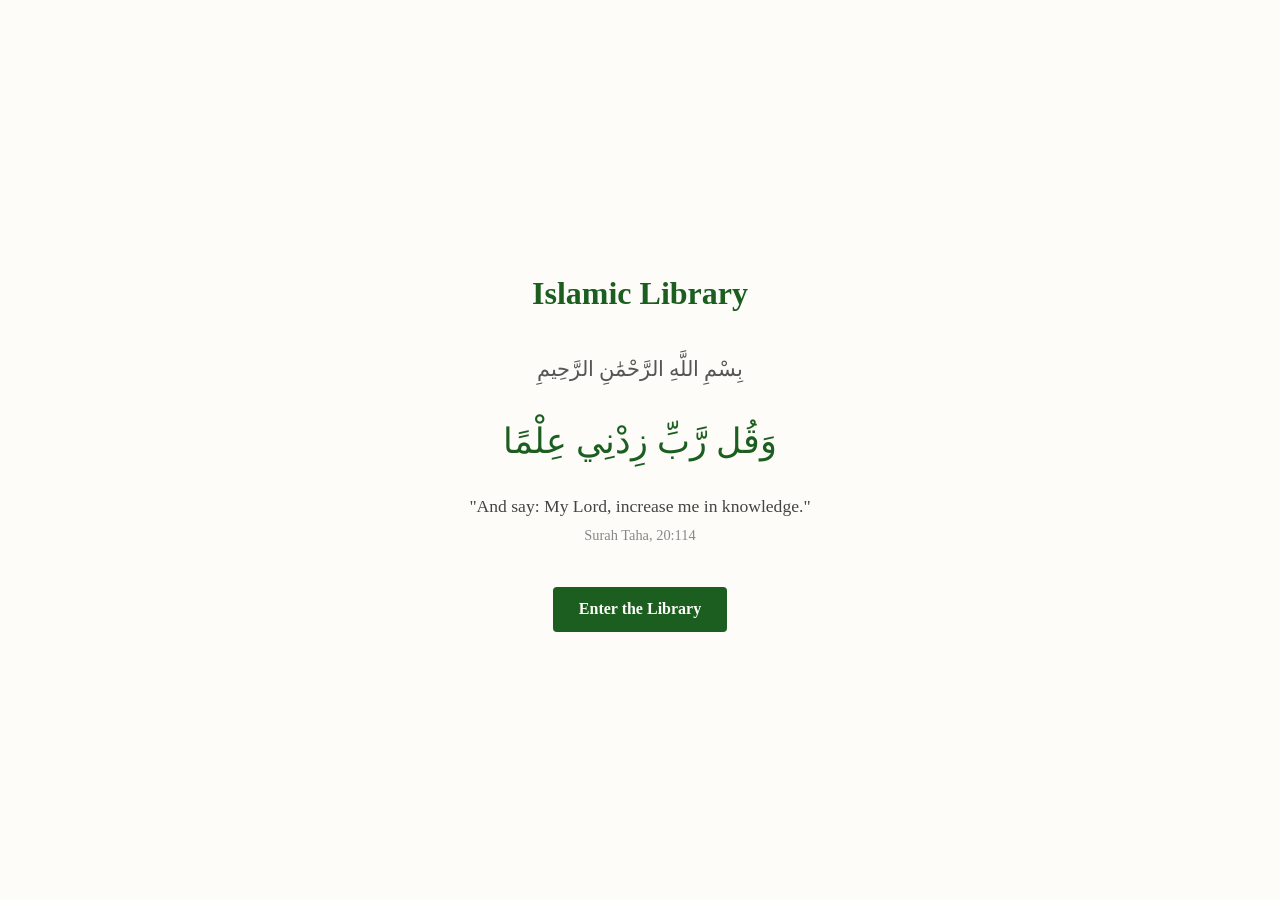
<file: index.html>
<!DOCTYPE html>
<html lang="en">
<head>
<meta charset="UTF-8">
<meta name="viewport" content="width=device-width, initial-scale=1.0">
<title>Islamic Library</title>
<link rel="stylesheet" href="style.css">
</head>
<body class="welcome">
<main class="welcome-box">
<h1>Islamic Library</h1>
<p class="basmala" dir="rtl" lang="ar">بِسْمِ اللَّهِ الرَّحْمَٰنِ الرَّحِيمِ</p>
<p class="verse" dir="rtl" lang="ar">وَقُل رَّبِّ زِدْنِي عِلْمًا</p>
<p class="translation">"And say: My Lord, increase me in knowledge."</p>
<p class="reference">Surah Taha, 20:114</p>
<a class="enter" href="quran.html">Enter the Library</a>
</main>
</body>
</html>
</file>
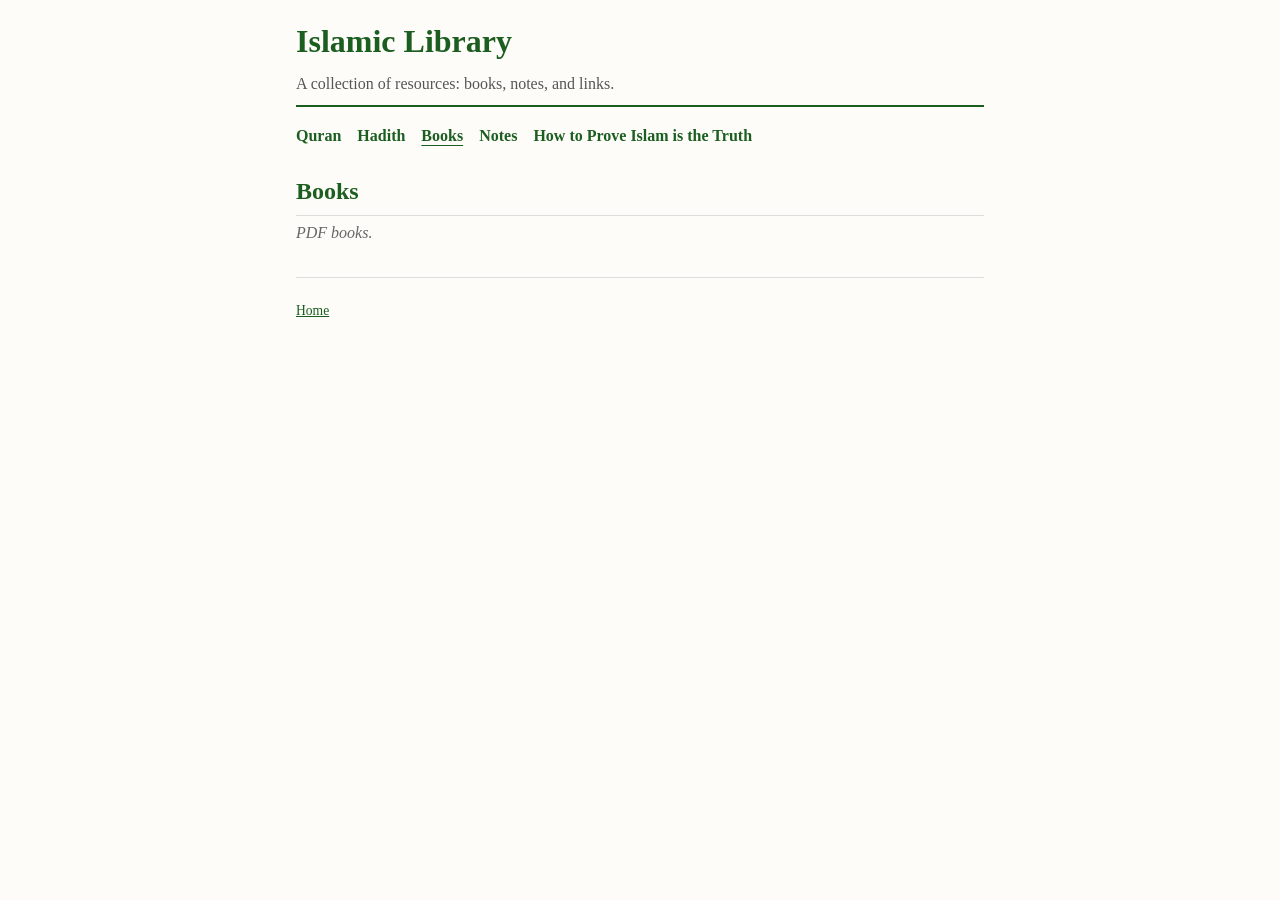
<file: books.html>
<!DOCTYPE html>
<html lang="en">
<head>
<meta charset="UTF-8">
<meta name="viewport" content="width=device-width, initial-scale=1.0">
<title>Islamic Library</title>
<link rel="stylesheet" href="style.css">
</head>
<body>
<header>
<h1>Islamic Library</h1>
<p>A collection of resources: books, notes, and links.</p>
</header>
<nav id="toc"></nav>
<main id="library"></main>
<footer>
<p><a href="index.html">Home</a></p>
</footer>
<script src="data.js"></script>
<script src="data-prove-islam.js"></script>
<script>const PAGE = "books";</script>
<script src="app.js"></script>
</body>
</html>
</file>
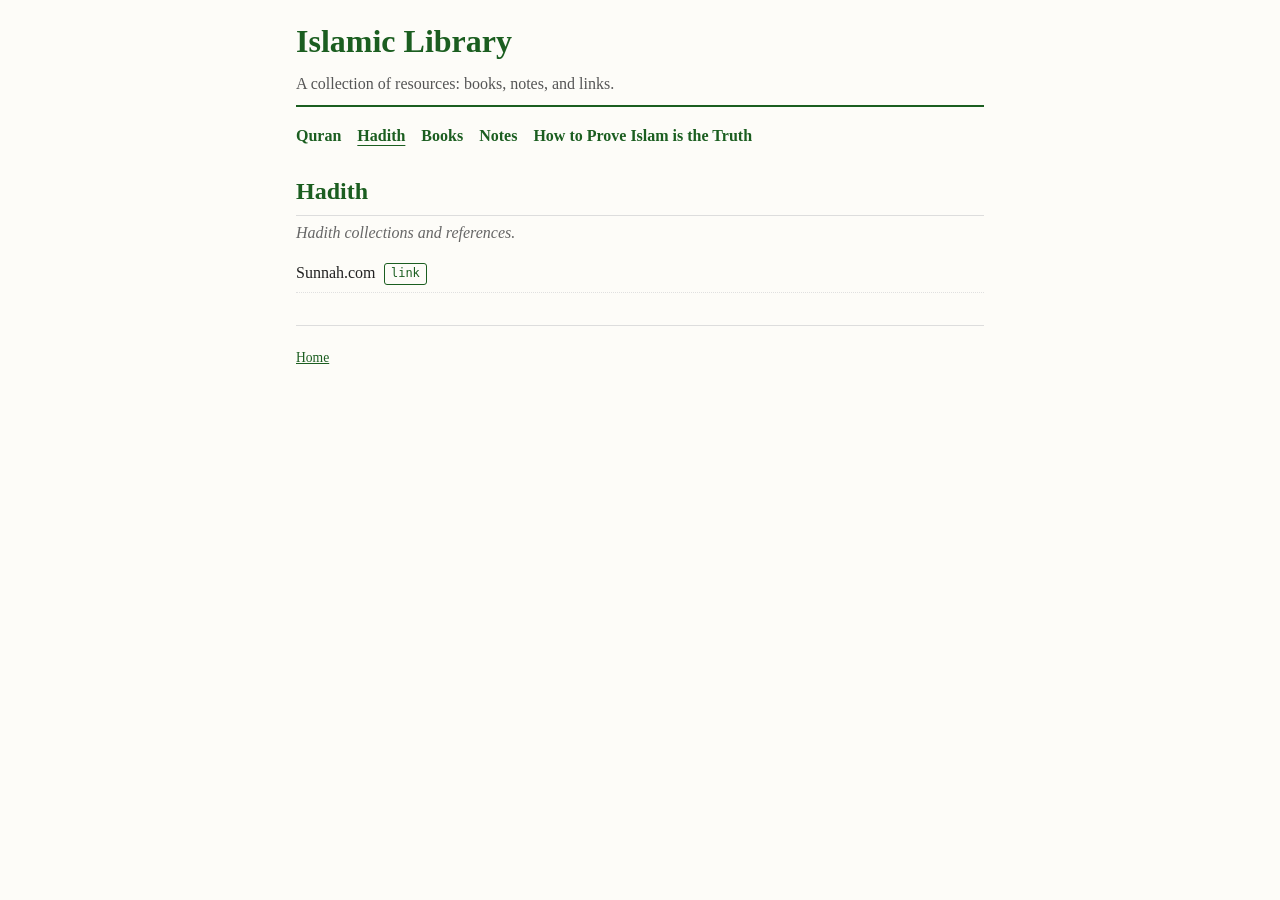
<file: hadith.html>
<!DOCTYPE html>
<html lang="en">
<head>
<meta charset="UTF-8">
<meta name="viewport" content="width=device-width, initial-scale=1.0">
<title>Islamic Library</title>
<link rel="stylesheet" href="style.css">
</head>
<body>
<header>
<h1>Islamic Library</h1>
<p>A collection of resources: books, notes, and links.</p>
</header>
<nav id="toc"></nav>
<main id="library"></main>
<footer>
<p><a href="index.html">Home</a></p>
</footer>
<script src="data.js"></script>
<script src="data-prove-islam.js"></script>
<script>const PAGE = "hadith";</script>
<script src="app.js"></script>
</body>
</html>
</file>
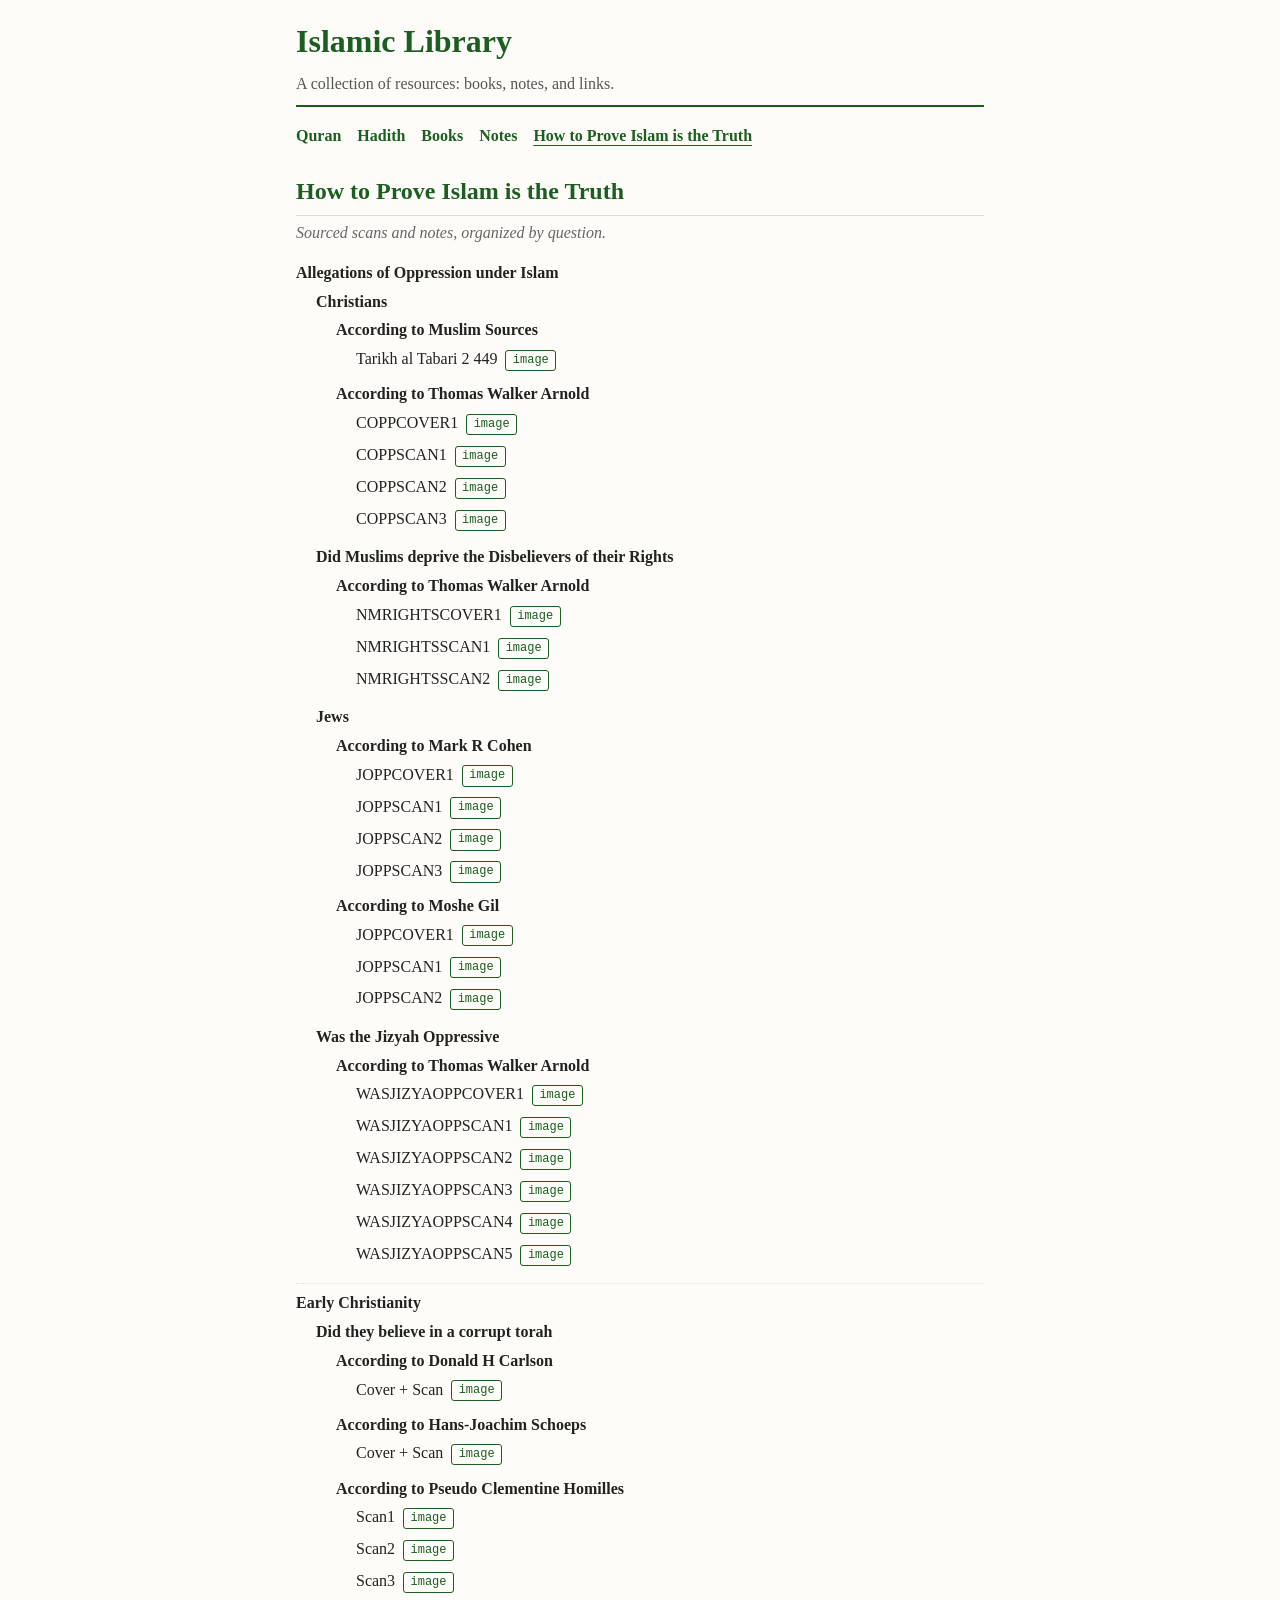
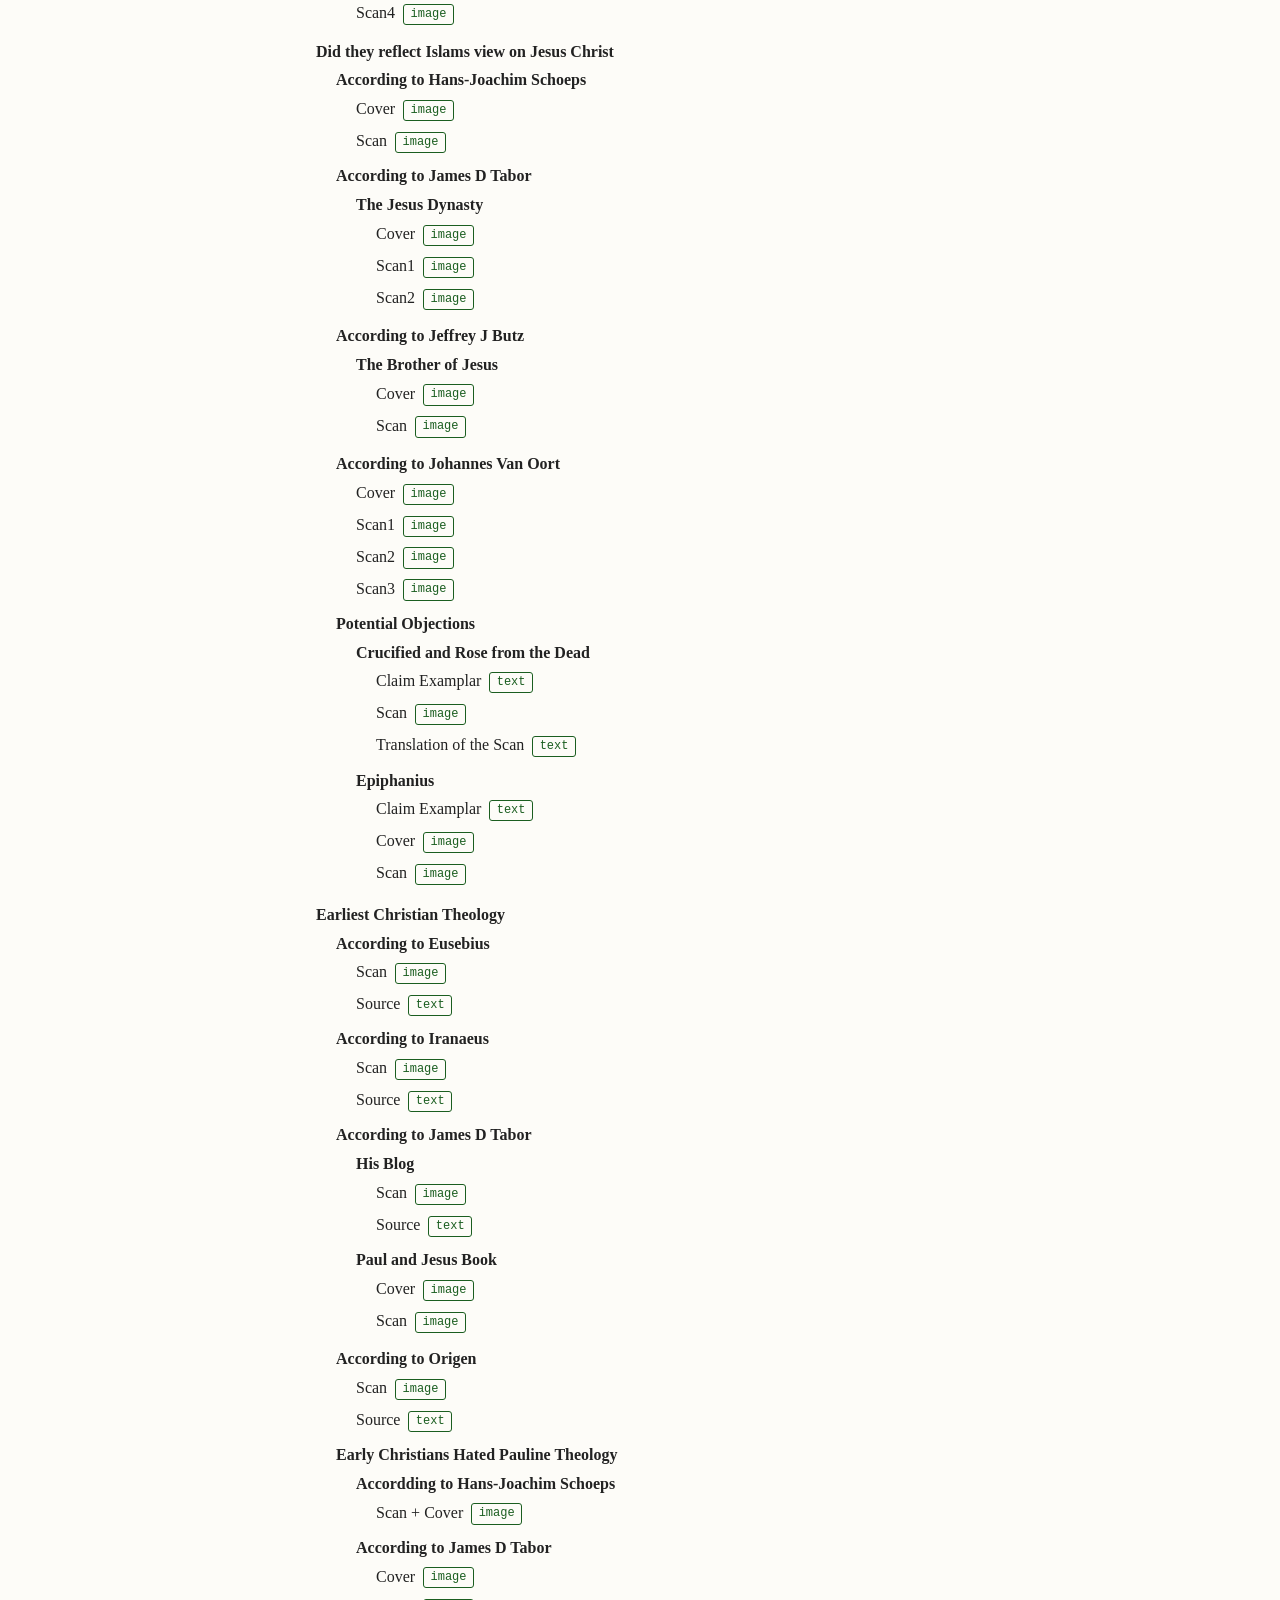
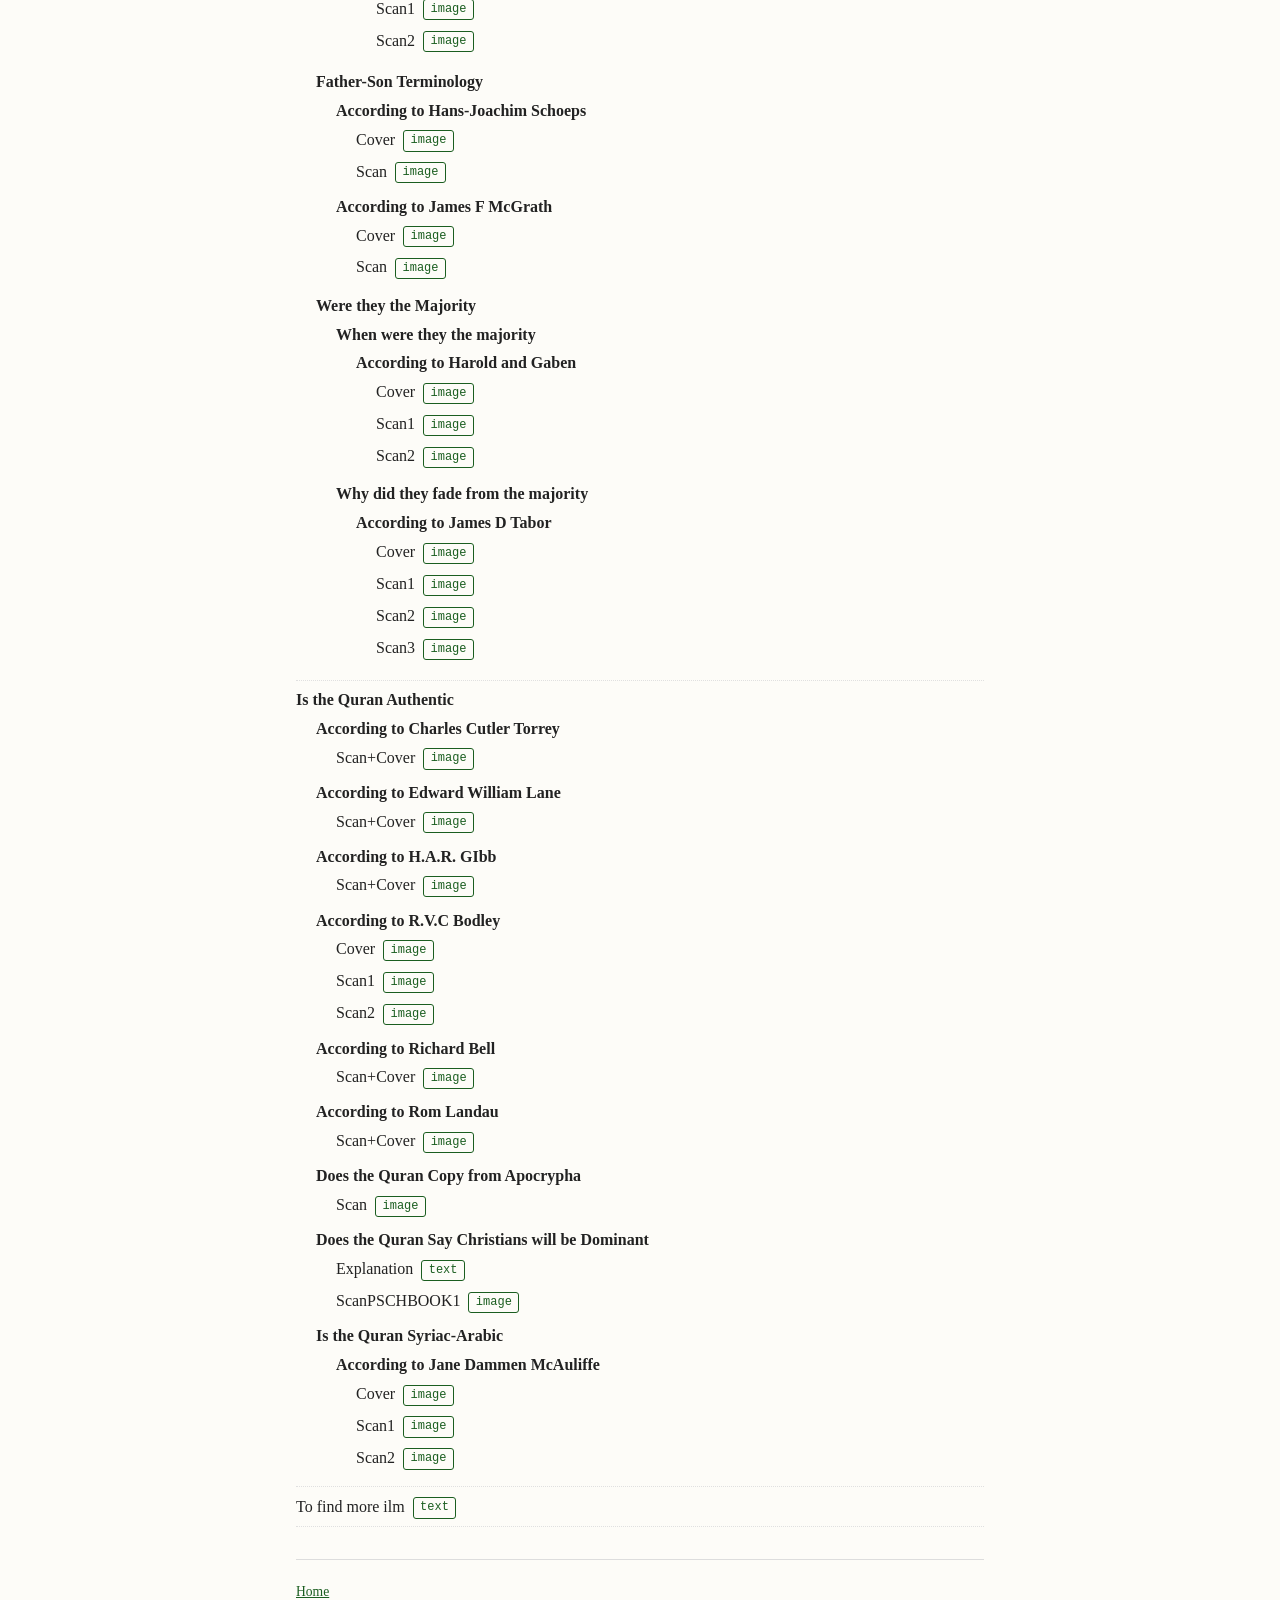
<file: how-to-prove-islam-is-the-truth.html>
<!DOCTYPE html>
<html lang="en">
<head>
<meta charset="UTF-8">
<meta name="viewport" content="width=device-width, initial-scale=1.0">
<title>Islamic Library</title>
<link rel="stylesheet" href="style.css">
</head>
<body>
<header>
<h1>Islamic Library</h1>
<p>A collection of resources: books, notes, and links.</p>
</header>
<nav id="toc"></nav>
<main id="library"></main>
<footer>
<p><a href="index.html">Home</a></p>
</footer>
<script src="data.js"></script>
<script src="data-prove-islam.js"></script>
<script>const PAGE = "how-to-prove-islam-is-the-truth";</script>
<script src="app.js"></script>
</body>
</html>
</file>
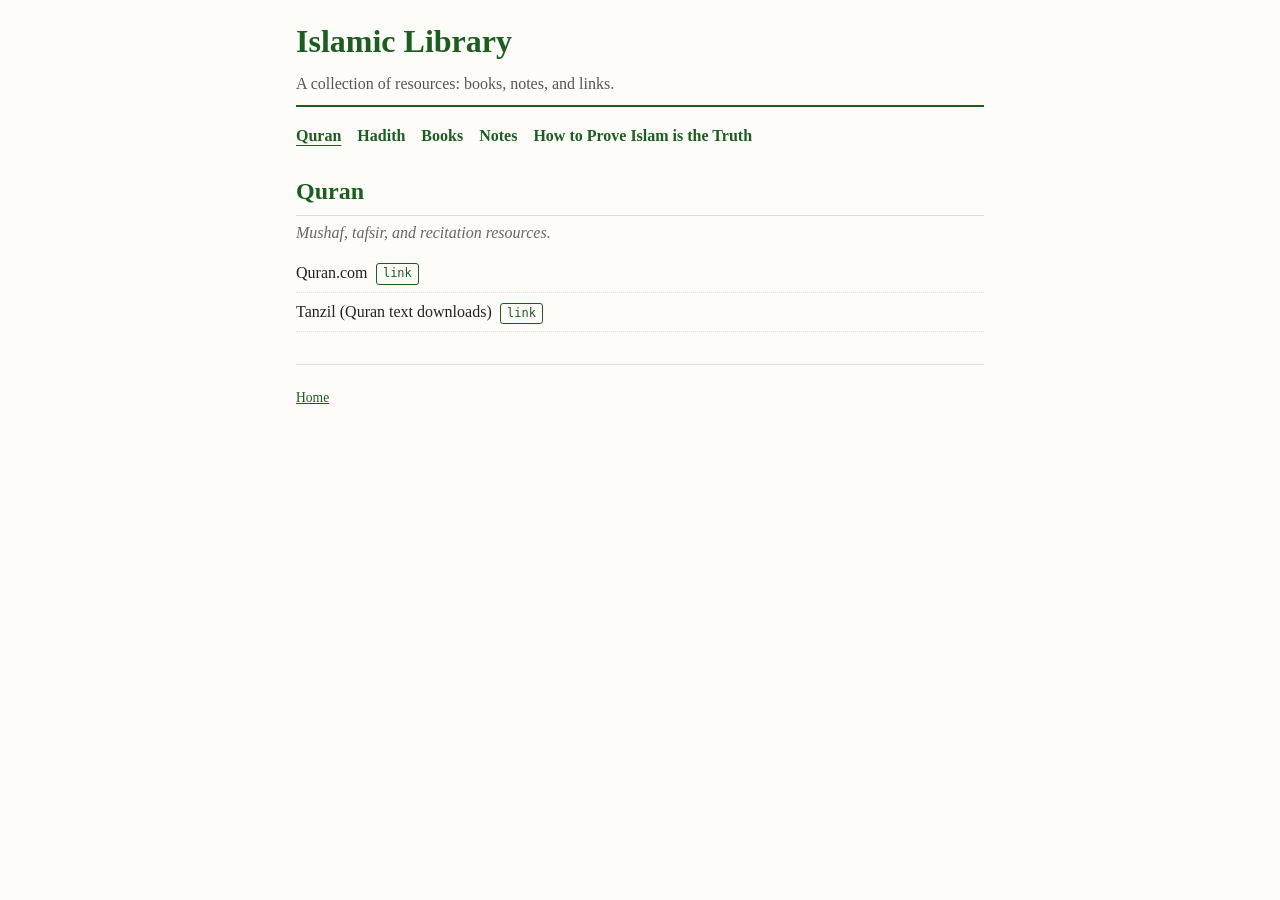
<file: library.html>
<!DOCTYPE html>
<html lang="en">
<head>
<meta charset="UTF-8">
<meta http-equiv="refresh" content="0; url=quran.html">
<title>Islamic Library</title>
</head>
<body>
<p><a href="quran.html">Continue to the library</a></p>
</body>
</html>
</file>
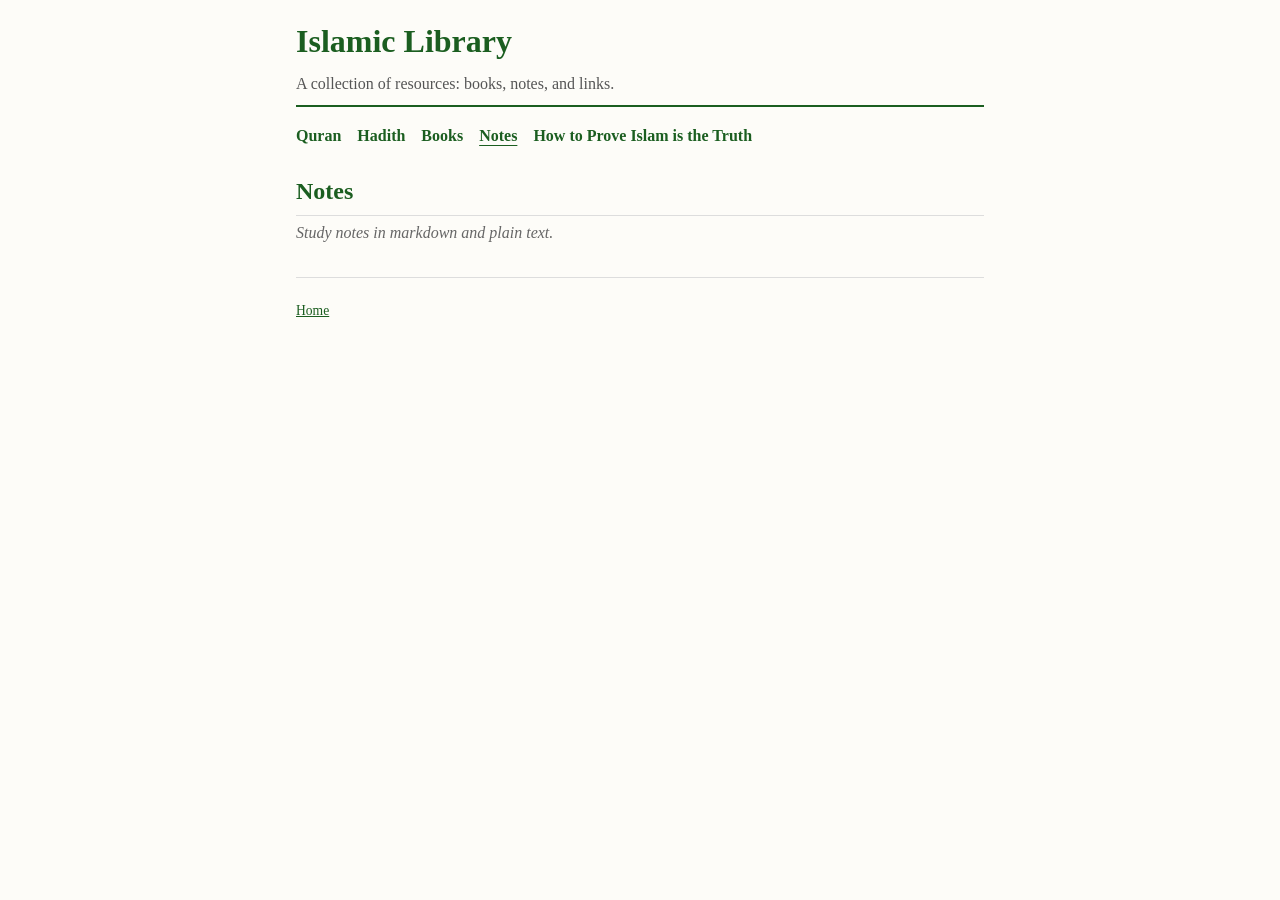
<file: notes.html>
<!DOCTYPE html>
<html lang="en">
<head>
<meta charset="UTF-8">
<meta name="viewport" content="width=device-width, initial-scale=1.0">
<title>Islamic Library</title>
<link rel="stylesheet" href="style.css">
</head>
<body>
<header>
<h1>Islamic Library</h1>
<p>A collection of resources: books, notes, and links.</p>
</header>
<nav id="toc"></nav>
<main id="library"></main>
<footer>
<p><a href="index.html">Home</a></p>
</footer>
<script src="data.js"></script>
<script src="data-prove-islam.js"></script>
<script>const PAGE = "notes";</script>
<script src="app.js"></script>
</body>
</html>
</file>
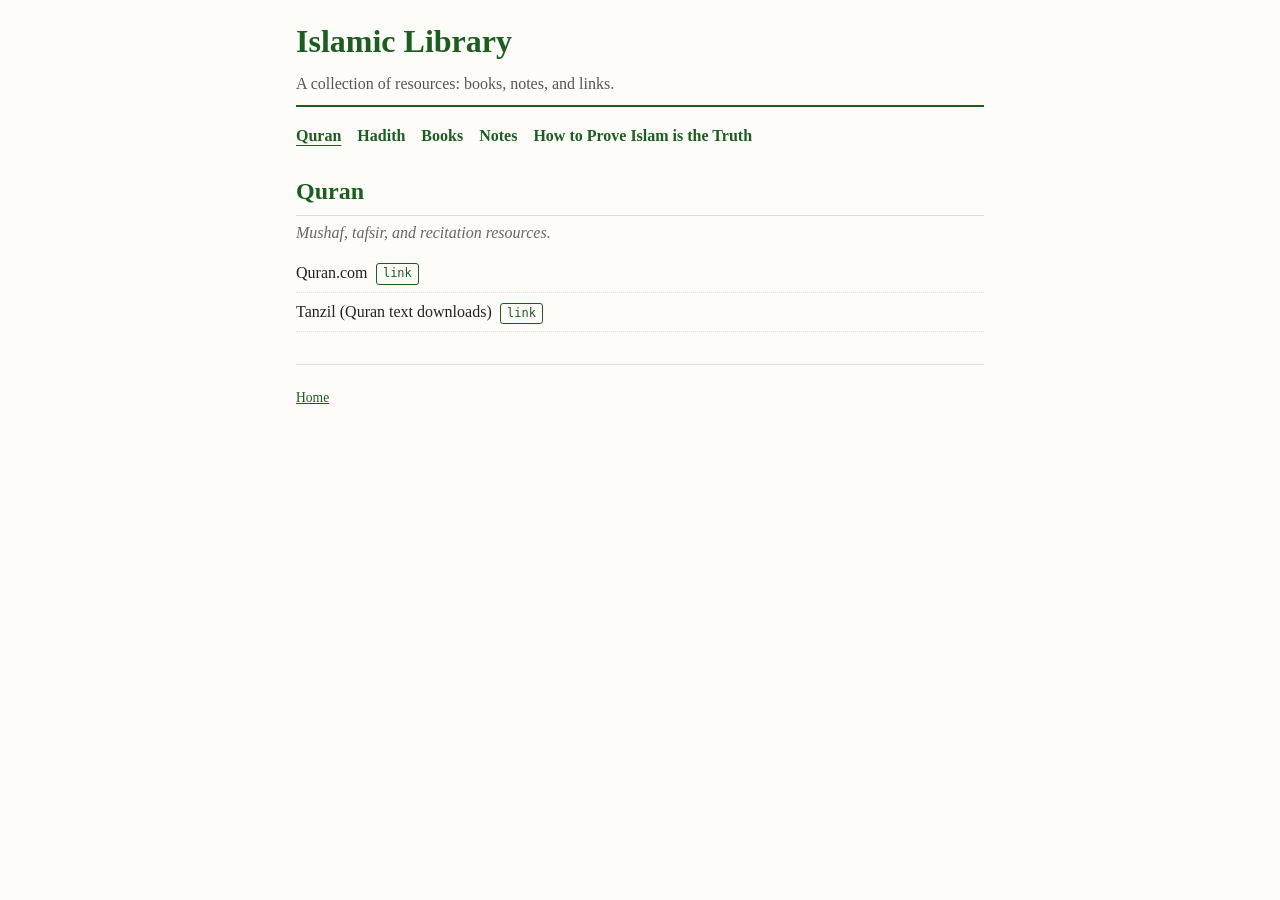
<file: quran.html>
<!DOCTYPE html>
<html lang="en">
<head>
<meta charset="UTF-8">
<meta name="viewport" content="width=device-width, initial-scale=1.0">
<title>Islamic Library</title>
<link rel="stylesheet" href="style.css">
</head>
<body>
<header>
<h1>Islamic Library</h1>
<p>A collection of resources: books, notes, and links.</p>
</header>
<nav id="toc"></nav>
<main id="library"></main>
<footer>
<p><a href="index.html">Home</a></p>
</footer>
<script src="data.js"></script>
<script src="data-prove-islam.js"></script>
<script>const PAGE = "quran";</script>
<script src="app.js"></script>
</body>
</html>
</file>
<file: style.css>
* {
  box-sizing: border-box;
}

body {
  margin: 0 auto;
  max-width: 720px;
  padding: 1rem;
  font-family: Georgia, "Times New Roman", serif;
  line-height: 1.6;
  color: #222;
  background: #fdfcf8;
}

header {
  border-bottom: 2px solid #1b5e20;
  padding-bottom: 0.5rem;
  margin-bottom: 1rem;
}

h1 {
  margin: 0;
  color: #1b5e20;
}

header p {
  margin: 0.25rem 0 0;
  color: #555;
}

nav ul {
  list-style: none;
  padding: 0;
  margin: 0 0 1.5rem;
  display: flex;
  flex-wrap: wrap;
  gap: 0.5rem 1rem;
}

nav a {
  color: #1b5e20;
  text-decoration: none;
  font-weight: bold;
}

nav a:hover {
  text-decoration: underline;
}

nav a.active {
  text-decoration: underline;
  text-underline-offset: 4px;
}

section {
  margin-bottom: 2rem;
}

h2 {
  color: #1b5e20;
  border-bottom: 1px solid #ddd;
  padding-bottom: 0.25rem;
  margin-bottom: 0.25rem;
}

.section-desc {
  margin: 0 0 0.5rem;
  color: #666;
  font-style: italic;
}

ul.items {
  list-style: none;
  padding: 0;
  margin: 0;
}

ul.items li {
  padding: 0.4rem 0;
  border-bottom: 1px dotted #e0e0e0;
}

ul.items a {
  color: #222;
  text-decoration: none;
}

ul.items a:hover {
  color: #1b5e20;
  text-decoration: underline;
}

ul.items ul.nested {
  margin-left: 1.25rem;
}

ul.items ul.nested li {
  border-bottom: none;
  padding: 0.2rem 0;
}

.group-title {
  font-weight: bold;
}

.badge {
  display: inline-block;
  margin-left: 0.5rem;
  padding: 0 0.4rem;
  font-family: monospace;
  font-size: 0.75rem;
  color: #1b5e20;
  border: 1px solid #1b5e20;
  border-radius: 3px;
  vertical-align: middle;
}

footer {
  margin-top: 2rem;
  padding-top: 0.5rem;
  border-top: 1px solid #ddd;
  color: #888;
  font-size: 0.85rem;
}

footer a {
  color: #1b5e20;
}

body.welcome {
  display: flex;
  align-items: center;
  justify-content: center;
  min-height: 100vh;
  text-align: center;
}

.welcome-box {
  padding: 2rem 1rem;
}

.welcome-box h1 {
  margin-bottom: 2rem;
}

.basmala {
  font-size: 1.3rem;
  color: #555;
  margin: 0 0 1.5rem;
}

.verse {
  font-size: 2.2rem;
  color: #1b5e20;
  margin: 0 0 1rem;
  line-height: 1.9;
}

.translation {
  font-size: 1.1rem;
  color: #444;
  margin: 0 0 0.25rem;
}

.reference {
  color: #888;
  font-size: 0.9rem;
  margin: 0 0 2.5rem;
}

.enter {
  display: inline-block;
  padding: 0.6rem 1.6rem;
  color: #fdfcf8;
  background: #1b5e20;
  text-decoration: none;
  border-radius: 4px;
  font-weight: bold;
}

.enter:hover {
  background: #2e7d32;
}
</file>
